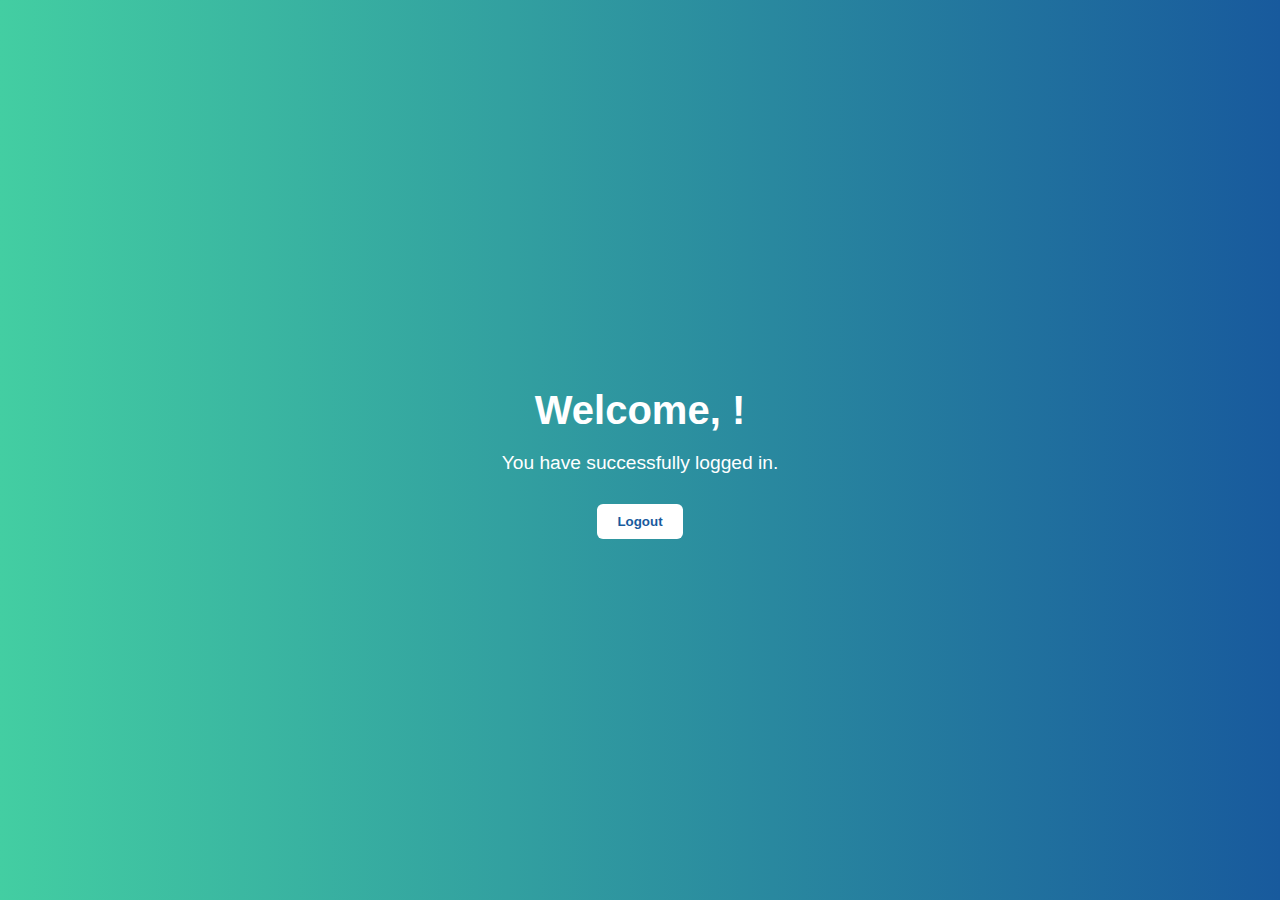
<file: home.html>
<!DOCTYPE html>
<html lang="en">
<head>
  <meta charset="UTF-8" />
  <meta name="viewport" content="width=device-width, initial-scale=1.0"/>
  <title>Welcome</title>
  <style>
    body {
      margin: 0;
      font-family: sans-serif;
      display: flex;
      align-items: center;
      justify-content: center;
      height: 100vh;
      background: linear-gradient(to right, #43cea2, #185a9d);
      color: white;
      text-align: center;
    }

    .container {
      max-width: 90%;
    }

    h1 {
      font-size: 2.5rem;
      margin-bottom: 10px;
    }

    p {
      font-size: 1.2rem;
      margin-bottom: 30px;
    }

    .logout {
      padding: 10px 20px;
      background: white;
      color: #185a9d;
      font-weight: bold;
      border: none;
      border-radius: 6px;
      cursor: pointer;
    }

    .logout:hover {
      background: #f1f1f1;
    }
  </style>
</head>
<body>
  <div class="container">
    <h1>Welcome, <span id="user-name"></span>!</h1>
    <p>You have successfully logged in.</p>
    <button class="logout" onclick="logout()">Logout</button>
  </div>

  <script>
    const user = JSON.parse(localStorage.getItem("user"));
    if (user) {
      document.getElementById("user-name").textContent = user.username;
    } 

    function logout() {
      localStorage.removeItem("user");
      window.location.href = "index.html";
    }
  </script>
</body>
</html>
</file>
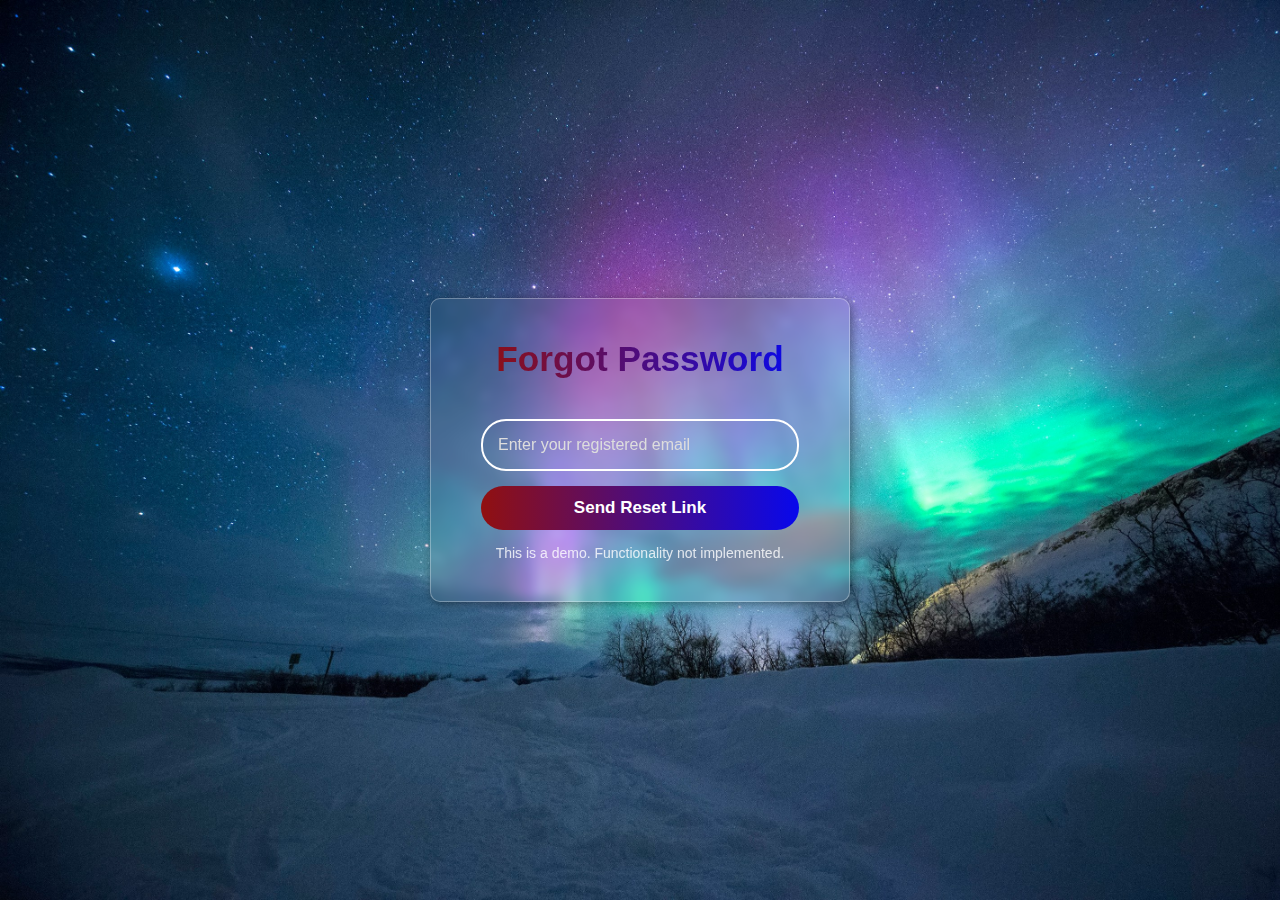
<file: reset.html>
<!DOCTYPE html>
<html lang="en">
<head>
  <meta charset="UTF-8">
  <meta name="viewport" content="width=device-width, initial-scale=1">
  <title>Forgot Password</title>
  <link rel="stylesheet" href="style.css">
  <style>
    body {
      margin: 0;
      padding: 0;
      font-family: 'Gill Sans', 'Gill Sans MT', Calibri, 'Trebuchet MS', sans-serif;
      background-image: url('lightscape-LtnPejWDSAY-unsplash.jpg');
      background-size: cover;
      background-repeat: no-repeat;
      display: flex;
      align-items: center;
      justify-content: center;
      min-height: 100vh;
    }

    .forgot-wrapper {
      width: 420px;
      padding: 40px 50px;
      border-radius: 10px;
      backdrop-filter: blur(5px);
      border: 1px solid rgba(255, 255, 255, 0.3);
      box-shadow: 2px 2px 10px rgba(0, 0, 0, 0.4);
      background: rgba(255, 255, 255, 0.05);
    }

    .forgot-wrapper h1 {
      text-align: center;
      font-size: 2.2em;
      background: linear-gradient(to right, rgb(145, 16, 16), rgb(8, 8, 236));
      background-clip: text;
      color: transparent;
      margin-bottom: 25px;
    }

    .forgot-wrapper input[type="email"] {
      width: 100%;
      padding: 15px;
      margin: 15px 0;
      border-radius: 25px;
      border: 2px solid white;
      background: transparent;
      color: #fff;
      font-size: 16px;
    }

    .forgot-wrapper input::placeholder {
      color: #ddd;
    }

    .forgot-wrapper button {
      width: 100%;
      padding: 12px;
      border: none;
      border-radius: 25px;
      font-size: 17px;
      font-weight: bold;
      cursor: pointer;
      background: linear-gradient(to right, rgb(145, 16, 16), rgb(8, 8, 236));
      color: white;
      transition: 0.3s;
    }

    .forgot-wrapper button:hover {
      background: transparent;
      color: white;
      border: 2px solid white;
    }

    .note {
      text-align: center;
      color: white;
      margin-top: 15px;
      font-size: 14px;
      opacity: 0.8;
    }

    @media (max-width: 500px) {
      .forgot-wrapper {
        width: 90%;
        padding: 30px 20px;
      }

      .forgot-wrapper h1 {
        font-size: 1.8em;
      }
    }
  </style>
</head>
<body>
  <div class="forgot-wrapper">
    <h1>Forgot Password</h1>
    <form>
      <input type="email" placeholder="Enter your registered email" required>
      <button type="button" onclick="alert('Reset link sent to your email (demo only)')">Send Reset Link</button>
    </form>
    <p class="note">This is a demo. Functionality not implemented.</p>
  </div>
</body>
</html>
</file>
<file: style.css>
* {
  margin: 0;
  padding: 0;
  box-sizing: border-box;
  font-family: 'Gill Sans', 'Gill Sans MT', Calibri, 'Trebuchet MS', sans-serif;
}

body {
  background-image: url(lightscape-LtnPejWDSAY-unsplash.jpg);
  background-repeat: no-repeat;
  background-size: cover;
  display: flex;
  align-items: center;
  justify-content: center;
  min-height: 100vh;
}

.wrapper {
  padding: 40px 50px;
  border: 1px solid rgb(255, 255, 255);
  border-radius: 10px;
  width: 420px;
  background-color: transparent;
  background-position: center;
  backdrop-filter: blur(4px);
  box-shadow: 2px 1px 1px rgb(0, 0, 0);
}

.wrapper h1 {
  font-size: 2.5em;
  background: linear-gradient(to right, rgb(142, 60, 60), rgb(11, 11, 167));
  background-clip: text;
  color: transparent;
  text-align: center;
  font-weight: 900;
  
}

.wrapper .input-item {
  position: relative;
  width: 100%;
  height: 50px;
  background-color: transparent;
  margin: 30px 0;
  color: #fff;
}

.input-item input {
  width: 100%;
  height: 100%;
  font-size: 16px;
  border: 2px solid rgb(255, 255, 255);
  border-radius: 26px;
  background-color: transparent;
  outline: none;
  color: #fff;
  padding: 20px;
}

.input-item input::placeholder {
  color: #fff;
}

.input-item i {
  position: absolute;
  right: 20px;
  top: 12px;
  font-size: 20px;
}

.forgote {
  margin-top: -15px;
  margin-bottom: 15px;
  display: flex;
  justify-content: space-between;
  color: #fff;
  font-size: 16px;
}

.forgote a {
  text-decoration: none;
  color: #fff;
}

.forgote input {
  margin: 6px;
}

.forgote p:hover {
  text-decoration: underline;
  cursor: pointer;
  color: rgb(3, 3, 43);
}

.wrapper button {
  width: 100%;
  height: 45px;
  border: 1px solid;
  border-radius: 28px;
  font-size: 19px;
  font-weight: 700;
  cursor: pointer;
  margin-bottom: 20px;
  position: relative;
  transition: 0.3s;
  z-index: 0;
}

.wrapper button:hover {
  background-color: transparent;
}

.register {
  display: flex;
  justify-content: space-evenly;
  color: #fff;
}

.register span {
  text-decoration: none;
  color: #fff;
  font-weight: 600;
  cursor: pointer;
  position: absolute;
}

.register a:hover {
  color: rgb(3, 3, 43);
}

/* Responsive Styling */
@media screen and (max-width: 480px) {
  .wrapper {
    width: 90%;
    padding: 30px 20px;
  }

  .input-item input {
    font-size: 16px;
    padding: 15px;
  }

  .input-item i {
    font-size: 16px;
    top: 10px;
    right: 10px;
  }

  .wrapper h1 {
    font-size: 2em;
  }

  .forgote {
    flex-direction: row;
    align-items: center;
    justify-content: space-between;
    font-size: 14px;
    gap:5px;
    font-size: 14px;
  }

  .wrapper button {
    font-size: 16px;
  }

  .register {
    flex-direction: column;
    align-items: center;
    font-size: 14px;
  }

  .register span {
    position: static;
    margin-top: 5px;
  }
}
</file>
